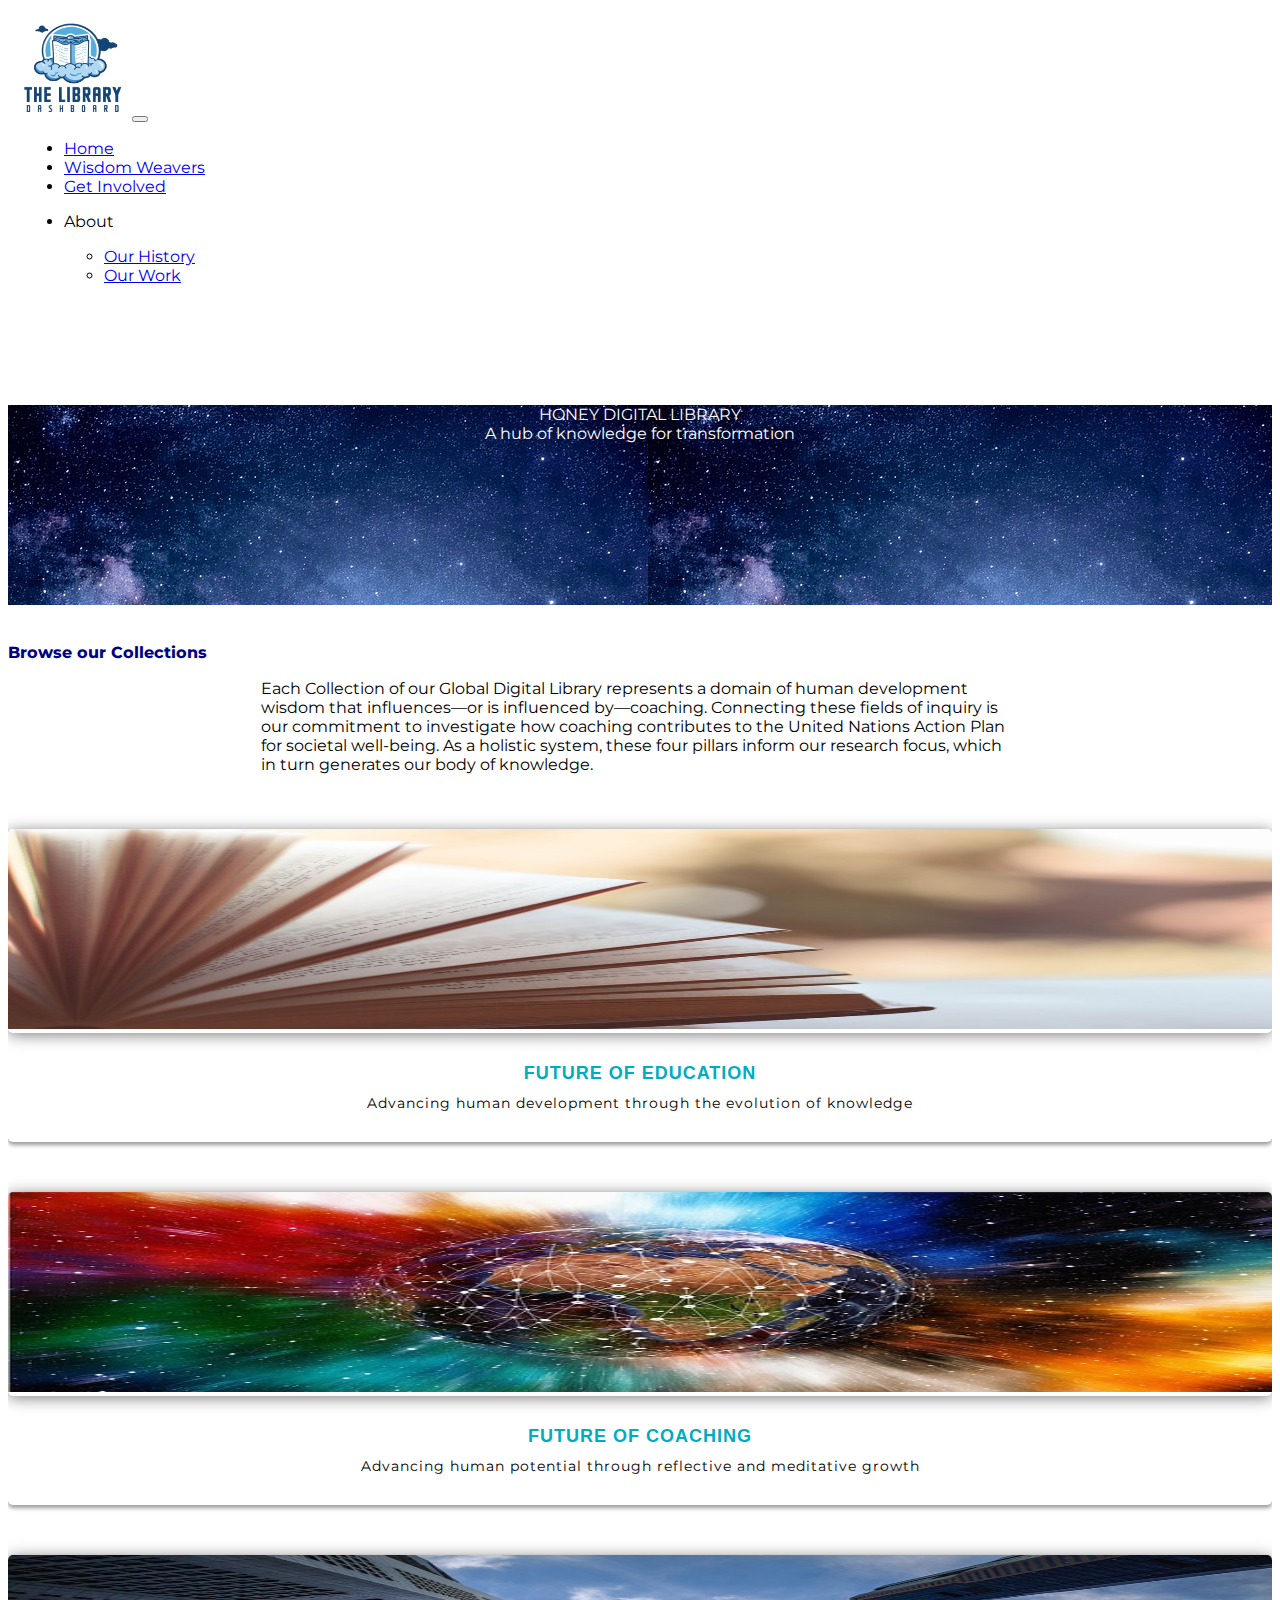
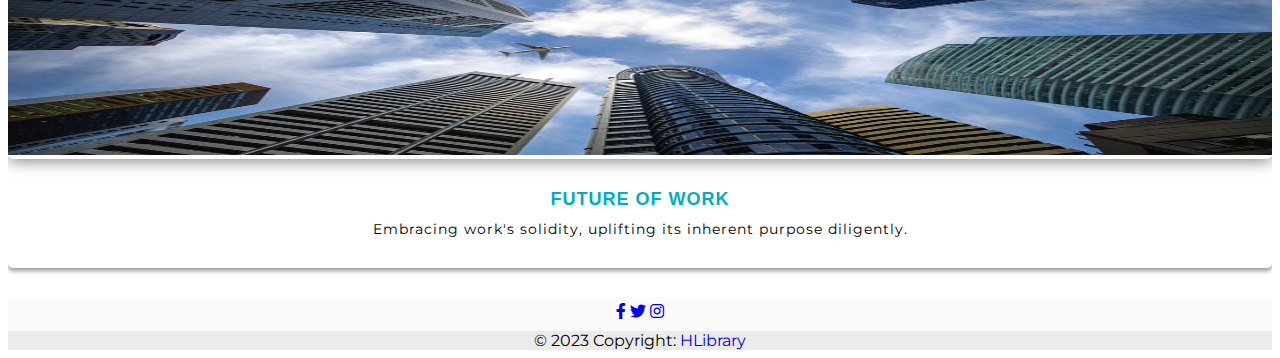
<file: index.html>
<!DOCTYPE html>
<html lang="en">

<head>
  <meta charset="UTF-8">
  <meta name="viewport" content="width=device-width, initial-scale=1.0">
  <link href="https://cdn.jsdelivr.net/npm/bootstrap@5.0.2/dist/css/bootstrap.min.css" rel="stylesheet"
    integrity="sha384-EVSTQN3/azprG1Anm3QDgpJLIm9Nao0Yz1ztcQTwFspd3yD65VohhpuuCOmLASjC" crossorigin="anonymous">
  <link rel="preconnect" href="https://fonts.googleapis.com">
  <link rel="preconnect" href="https://fonts.gstatic.com" crossorigin>
  <link href="https://fonts.googleapis.com/css2?family=Montserrat:wght@400;500&display=swap" rel="stylesheet">
  <link rel="stylesheet" href="./Css/index.css">
  <link rel="apple-touch-icon" sizes="180x180" href="./Assets/favicon_io/apple-touch-icon.png">
  <link rel="icon" type="image/png" sizes="32x32" href="./Assets/favicon_io/favicon-32x32.png">
  <link rel="icon" type="image/png" sizes="16x16" href="./Assets/favicon_io/favicon-16x16.png">
  <link rel="manifest" href="./Assets/favicon_io/site.webmanifest">
  <link rel="stylesheet" href="https://cdnjs.cloudflare.com/ajax/libs/font-awesome/5.15.3/css/all.min.css" />
  <title>HLibrary</title>
</head>

<body>
  <script src="https://cdn.jsdelivr.net/npm/bootstrap@5.0.2/dist/js/bootstrap.bundle.min.js"
    integrity="sha384-MrcW6ZMFYlzcLA8Nl+NtUVF0sA7MsXsP1UyJoMp4YLEuNSfAP+JcXn/tWtIaxVXM"
    crossorigin="anonymous"></script>

  <div class="container-fluid main-container">
    <!-- ____NAVBAR_____ -->
    <nav class="navbar navbar-expand-lg navbar-light fixed-top my-navbar" style="background-color:white">
      <div class="container-fluid">
        <a class="navbar-brand" href="./index.html"><img class="logo-image" src="./Assets/Logo.png" alt=""></a>
        <button class="navbar-toggler" type="button" data-bs-toggle="collapse" data-bs-target="#navbarSupportedContent"
          aria-controls="navbarSupportedContent" aria-expanded="false" aria-label="Toggle navigation">
          <span class="navbar-toggler-icon"></span>
        </button>
        <div class="collapse navbar-collapse" id="navbarSupportedContent">
          <ul class="navbar-nav ms-auto mb-2 mb-lg-0">
            <li class="nav-item">
              <a class="h6 nav-link me-4 active" aria-current="page" href="./index.html">Home</a>
            </li>
            <li class="nav-item">
              <a class="h6 nav-link me-4" href="./Wisdom/wisdom.html">Wisdom Weavers</a>
            </li>
            <li class="nav-item">
              <a class="h6 nav-link me-4" href="./Get_Involved/Involved.html">Get Involved</a>
            </li>
            <li class="nav-item dropdown">
              <div class="h6 nav-link me-4 dropdown-toggle" href="#" id="navbarDropdown" role="button"
                data-bs-toggle="dropdown" aria-expanded="false">
                About
              </div>
              <ul class="dropdown-menu" aria-labelledby="navbarDropdown">
                <li><a class="dropdown-item" href="./About/OurHistory.html">Our History</a></li>
                <li><a class="dropdown-item" href="./About/OurWork.html">Our Work</a></li>
              </ul>
            </li>
          </ul>
        </div>
      </div>
    </nav>

    <!-- HERO_IMAGE -->

    <div class="container-fluid hero-container">
      <div class="row align-items-center" style="height: 100%;">
        <div class="col text-center">
          <div class="h1">HONEY DIGITAL LIBRARY</div>
          <div class="h3">A hub of knowledge for transformation</div>
        </div>
      </div>
    </div>

    <!-- MAIN_IMAGE_CONTENT -->
    <br><br>
    <div class="container main-content">
      <div class="row align-items-center" style="height: 100%;">
        <div class="col text-center">
          <div class="h3 browse-text-color">Browse our Collections</div>
        </div>
      </div>
      <div class="row main-para">
        <div class="col">
          <div class="p">Each Collection of our Global Digital Library represents a domain of human development wisdom
            that influences—or is influenced by—coaching. Connecting these fields of inquiry is our commitment to
            investigate how coaching contributes to the United Nations Action Plan for societal well-being. As a
            holistic system, these four pillars inform our research focus, which in turn generates our body of
            knowledge.</div>
        </div>
      </div>
    </div>

    <!-- MY_HERO_CARDS -->
    <!-- This script got from frontendfreecode.com -->
    <div id="cards_landscape_wrap-2">
      <div class="container">
        <div class="row justify-content-center">
          <div class="col-xs-4 col-sm-6 col-md-3 col-lg-3">
            <a href="">
              <div class="card-flyer">
                <div class="text-box">
                  <div class="image-box">
                    <img src="./Assets/Book-Card.jpg" alt="" />
                  </div>
                  <div class="text-container">
                    <h6>Future Of Education</h6>
                    <p>Advancing human development through the evolution of knowledge</p>
                  </div>
                </div>
              </div>
            </a>
          </div>
          <div class="col-xs-4 col-sm-6 col-md-3 col-lg-3">
            <a href="">
              <div class="card-flyer">
                <div class="text-box">
                  <div class="image-box">
                    <img src="./Assets/Globe-Card.jpg" alt="" />
                  </div>
                  <div class="text-container">
                    <h6>Future Of Coaching</h6>
                    <p>Advancing human potential through reflective and meditative growth</p>
                  </div>
                </div>
              </div>
            </a>
          </div>
          <div class="col-xs-4 col-sm-6 col-md-3 col-lg-3">
            <a href="">
              <div class="card-flyer">
                <div class="text-box">
                  <div class="image-box">
                    <img src="./Assets/City-Card.jpg" alt="" />
                  </div>

                  <div class="text-container">
                    <h6>Future Of Work</h6>
                    <p>Embracing work's solidity, uplifting its inherent purpose diligently.</p>
                  </div>
                </div>
              </div>
            </a>
          </div>
        </div>
      </div>

      <br>
      <!-- FOOTER_OG -->

      <footer class="text-center text-white" style="background-color: rgb(250, 250, 250);">
        <!-- Grid container -->
        <div class="container pt-4">
          <!-- Section: Social media -->
          <section class="mb-4">
            <!-- Facebook -->
            <a class="btn btn-link btn-floating btn-lg text-dark m-1" href="https://www.facebook.com/manchesterunited/"
              role="button" data-mdb-ripple-color="dark"><i class="fab fa-facebook-f"></i></a>

            <!-- Twitter -->
            <a class="btn btn-link btn-floating btn-lg text-dark m-1" href="https://twitter.com/ManUtd" role="button"
              data-mdb-ripple-color="dark"><i class="fab fa-twitter"></i></a>

            <!-- Instagram -->
            <a class="btn btn-link btn-floating btn-lg text-dark m-1" href="https://www.instagram.com/manchesterunited/"
              role="button" data-mdb-ripple-color="dark"><i class="fab fa-instagram"></i></a>
          </section>
          <!-- Section: Social media -->
        </div>
        <!-- Grid container -->

        <!-- Copyright -->
        <div class="text-center text-dark p-3" style="background-color: rgb(235, 235, 235);">
          © 2023 Copyright:
          <a class="text-dark" href="https://mdbootstrap.com/">HLibrary</a>
        </div>
        <!-- Copyright -->
      </footer>





    </div>
</body>

</html>
</file>
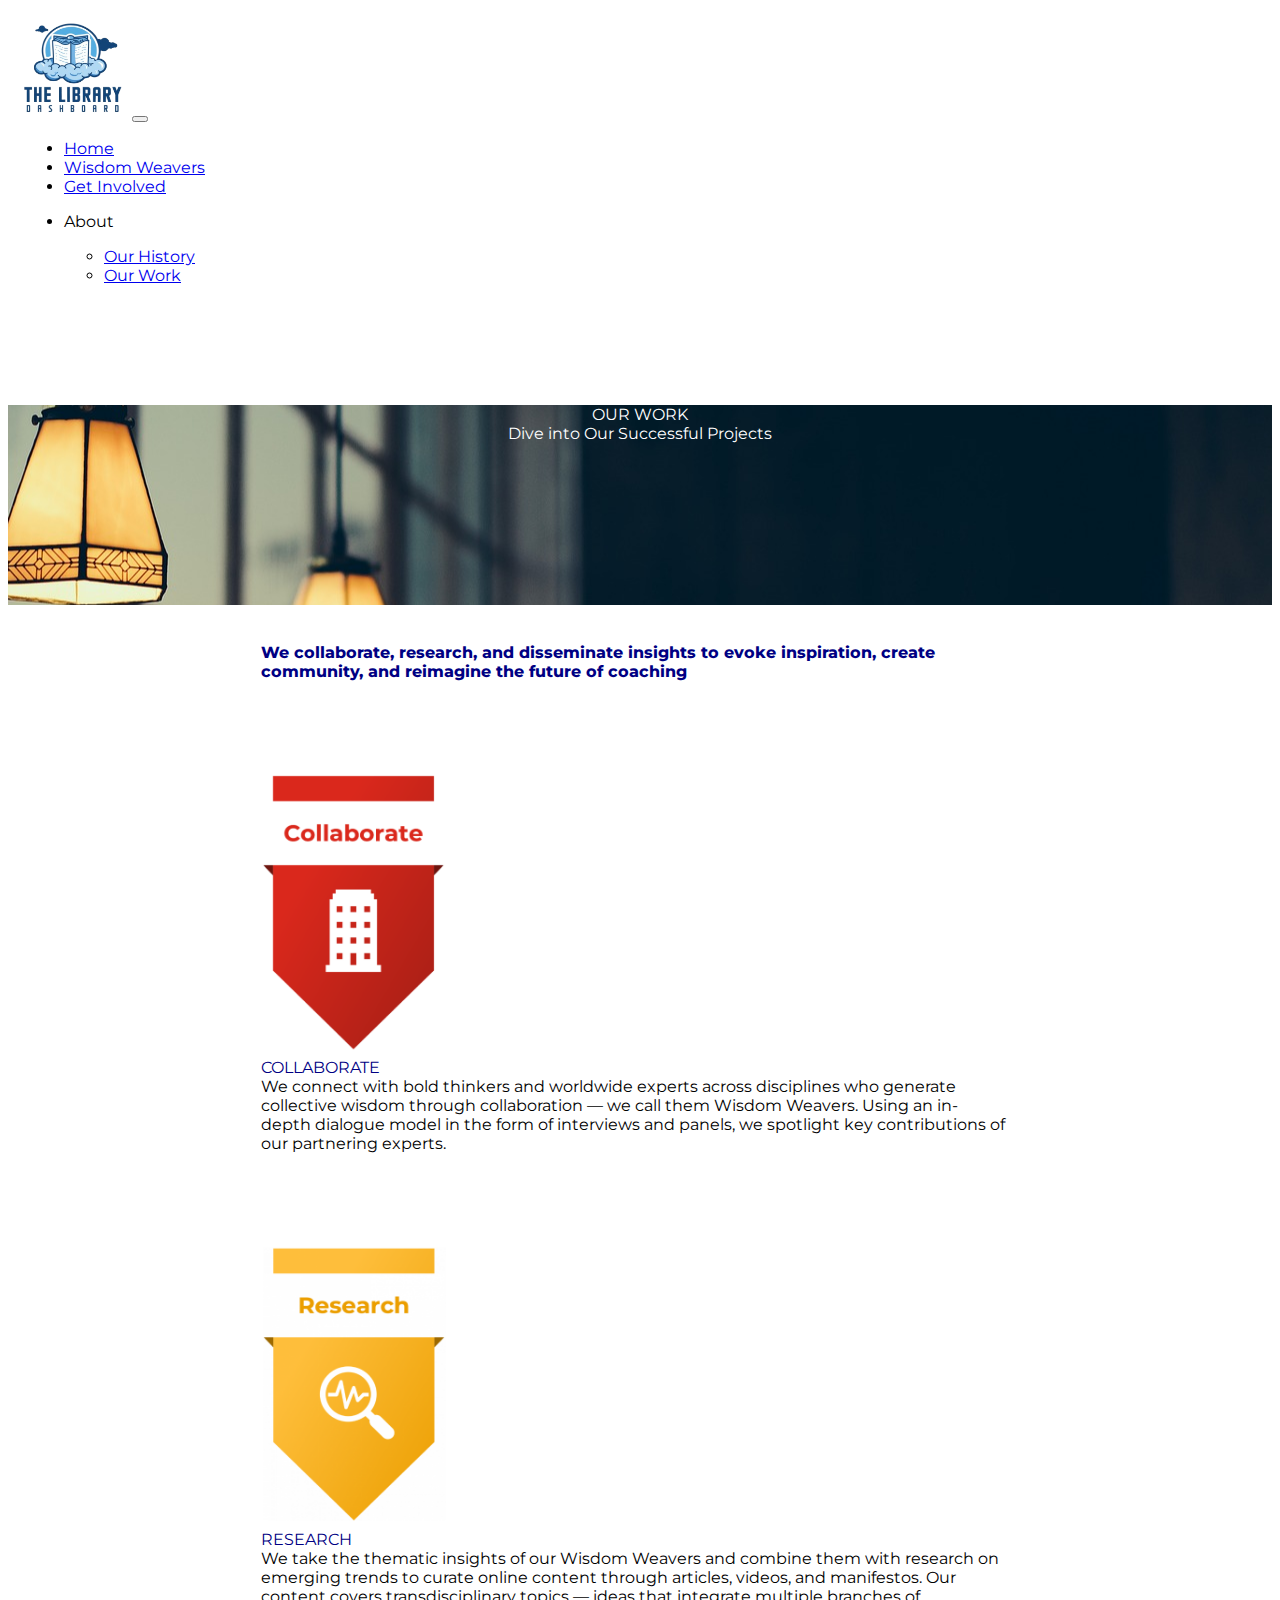
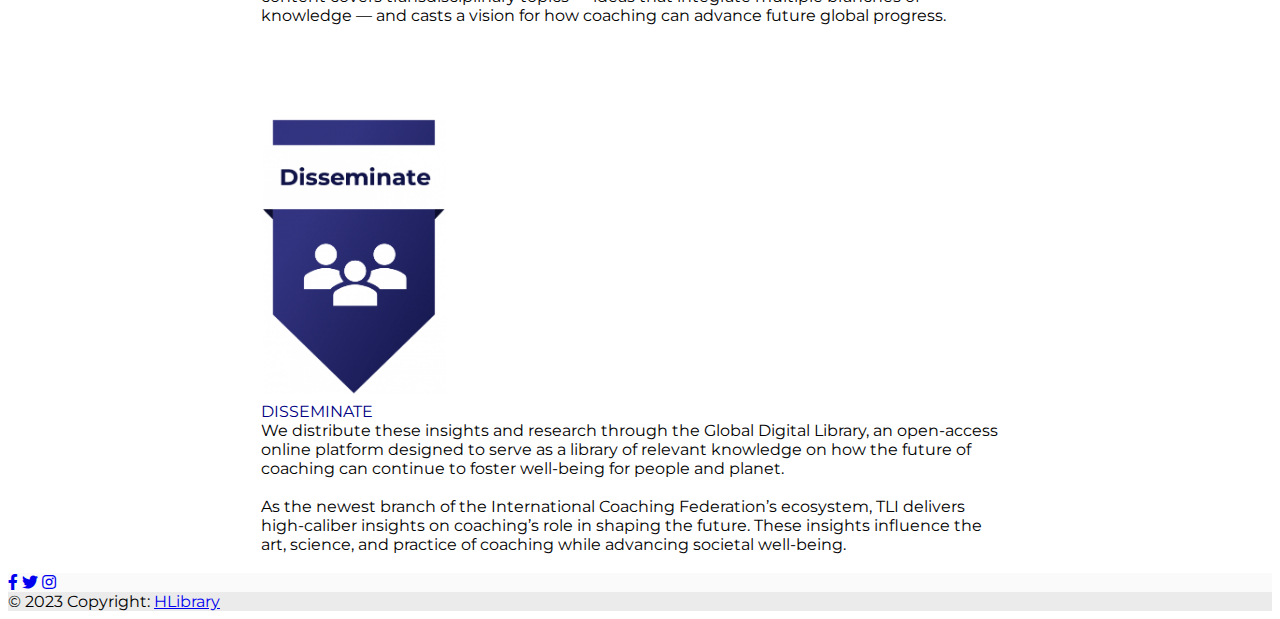
<file: About/OurWork.html>
<!DOCTYPE html>
<html lang="en">

<head>
  <meta charset="UTF-8">
  <meta name="viewport" content="width=device-width, initial-scale=1.0">
  <link href="https://cdn.jsdelivr.net/npm/bootstrap@5.0.2/dist/css/bootstrap.min.css" rel="stylesheet"
    integrity="sha384-EVSTQN3/azprG1Anm3QDgpJLIm9Nao0Yz1ztcQTwFspd3yD65VohhpuuCOmLASjC" crossorigin="anonymous">
  <link rel="preconnect" href="https://fonts.googleapis.com">
  <link rel="preconnect" href="https://fonts.gstatic.com" crossorigin>
  <link href="https://fonts.googleapis.com/css2?family=Montserrat:wght@400;500&display=swap" rel="stylesheet">
  <link rel="stylesheet" href="./work.css">
  <link rel="apple-touch-icon" sizes="180x180" href="../Assets/favicon_io/apple-touch-icon.png">
  <link rel="icon" type="image/png" sizes="32x32" href="../Assets/favicon_io/favicon-32x32.png">
  <link rel="icon" type="image/png" sizes="16x16" href="../Assets/favicon_io/favicon-16x16.png">
  <link rel="manifest" href="../Assets/favicon_io/site.webmanifest">
  <link rel="stylesheet" href="https://cdnjs.cloudflare.com/ajax/libs/font-awesome/5.15.3/css/all.min.css" />
  <title>Our Work--HLibrary</title>
</head>

<body>
  <script src="https://cdn.jsdelivr.net/npm/bootstrap@5.0.2/dist/js/bootstrap.bundle.min.js"
    integrity="sha384-MrcW6ZMFYlzcLA8Nl+NtUVF0sA7MsXsP1UyJoMp4YLEuNSfAP+JcXn/tWtIaxVXM"
    crossorigin="anonymous"></script>

  <div class="container-fluid main-container">
    <!-- ____NAVBAR_____ -->
    <nav class="navbar navbar-expand-lg navbar-light fixed-top my-navbar" style="background-color:white">
      <div class="container-fluid">
        <a class="navbar-brand" href="../index.html"><img class="logo-image" src="../Assets/Logo.png" alt=""></a>
        <button class="navbar-toggler" type="button" data-bs-toggle="collapse" data-bs-target="#navbarSupportedContent"
          aria-controls="navbarSupportedContent" aria-expanded="false" aria-label="Toggle navigation">
          <span class="navbar-toggler-icon"></span>
        </button>
        <div class="collapse navbar-collapse" id="navbarSupportedContent">
          <ul class="navbar-nav ms-auto mb-2 mb-lg-0">
            <li class="nav-item">
              <a class="h6 nav-link me-4 active" aria-current="page" href="../index.html">Home</a>
            </li>
            <li class="nav-item">
              <a class="h6 nav-link me-4" href="../Wisdom/wisdom.html">Wisdom Weavers</a>
            </li>
            <li class="nav-item">
              <a class="h6 nav-link me-4" href="../Get_Involved/Involved.html">Get Involved</a>
            </li>
            <li class="nav-item dropdown">
              <div class="h6 nav-link me-4 dropdown-toggle" href="#" id="navbarDropdown" role="button"
                data-bs-toggle="dropdown" aria-expanded="false">
                About
              </div>
              <ul class="dropdown-menu" aria-labelledby="navbarDropdown">
                <li><a class="dropdown-item" href="./OurHistory.html">Our History</a></li>
                <li><a class="dropdown-item" href="#">Our Work</a></li>
              </ul>
            </li>
          </ul>
        </div>
      </div>
    </nav>

    <!-- HERO_IMAGE -->

    <div class="container-fluid hero-container">
      <div class="row align-items-center" style="height: 100%;">
        <div class="col text-center">
          <div class="h1">OUR WORK</div>
          <div class="h3">Dive into Our Successful Projects</div>
        </div>
      </div>
    </div>

    <!-- MAIN_IMAGE_CONTENT -->
    <br><br>
    <div class="container main-content">
      <div class="row align-items-center" style="height: 100%;">
        <div class="col text-center">
          <div class="h3 browse-text-color">We collaborate, research, and disseminate insights to evoke inspiration,
            create community, and reimagine the future of coaching</div>
        </div>
      </div>
      <br><br><br><br>
      <div class="row main-para">
        <div class="col col-12 col-sm-6 col-lg-6">
          <img class="collab-img" src="../Assets/Collab_Img.png" alt="">
        </div>
        <div class="col col-12 col-sm-6 col-lg-6">
          <div class="h5 mt-3 mb-4 sign-heading">COLLABORATE</div>
          <div class="p">We connect with bold thinkers and worldwide experts across disciplines who generate collective
            wisdom through collaboration — we call them Wisdom Weavers. Using an in-depth dialogue model in the form of
            interviews and panels, we spotlight key contributions of our partnering experts.</div>
        </div>
      </div>
      <br><br><br><br>
      <div class="row main-para">
        <div class="col col-12 col-sm-6 col-lg-6">
          <img class="collab-img" src="../Assets/research-img.png" alt="">
        </div>
        <div class="col col-12 col-sm-6 col-lg-6">
          <div class="h5 mt-3 mb-4 sign-heading">RESEARCH</div>
          <div class="p">We take the thematic insights of our Wisdom Weavers and combine them with research on emerging
            trends to curate online content through articles, videos, and manifestos. Our content covers
            transdisciplinary topics — ideas that integrate multiple branches of knowledge — and casts a vision for how
            coaching can advance future global progress.</div>
        </div>
      </div>
      <br><br><br><br>
      <div class="row main-para">
        <div class="col col-12 col-sm-6 col-lg-6">
          <img class="collab-img" src="../Assets/disseminate-img.png" alt="">
        </div>
        <div class="col col-12 col-sm-6 col-lg-6">
          <div class="h5 mt-3 mb-4 sign-heading">DISSEMINATE</div>
          <div class="p">We distribute these insights and research through the Global Digital Library, an open-access
            online platform designed to serve as a library of relevant knowledge on how the future of coaching can
            continue to foster well-being for people and planet.
            <br><br>
            As the newest branch of the International Coaching Federation’s ecosystem, TLI delivers high-caliber
            insights on coaching’s role in shaping the future. These insights influence the art, science, and practice
            of coaching while advancing societal well-being.
          </div>
        </div>
      </div>
    </div>

    <br>
    <!-- FOOTER_OG -->

    <footer class="text-center text-white" style="background-color: rgb(250, 250, 250);">
      <!-- Grid container -->
      <div class="container pt-4">
        <!-- Section: Social media -->
        <section class="mb-4">
          <!-- Facebook -->
          <a class="btn btn-link btn-floating btn-lg text-dark m-1" href="https://www.facebook.com/manchesterunited/"
            role="button" data-mdb-ripple-color="dark"><i class="fab fa-facebook-f"></i></a>

          <!-- Twitter -->
          <a class="btn btn-link btn-floating btn-lg text-dark m-1" href="https://twitter.com/ManUtd" role="button"
            data-mdb-ripple-color="dark"><i class="fab fa-twitter"></i></a>

          <!-- Instagram -->
          <a class="btn btn-link btn-floating btn-lg text-dark m-1" href="https://www.instagram.com/manchesterunited/"
            role="button" data-mdb-ripple-color="dark"><i class="fab fa-instagram"></i></a>
        </section>
        <!-- Section: Social media -->
      </div>
      <!-- Grid container -->

      <!-- Copyright -->
      <div class="text-center text-dark p-3" style="background-color: rgb(235, 235, 235);">
        © 2023 Copyright:
        <a class="text-dark" href="https://mdbootstrap.com/">HLibrary</a>
      </div>
      <!-- Copyright -->
    </footer>


  </div>
</body>

</html>
</file>
<file: Css/index.css>
/* NAVBAR__ */
.main-container {
  margin: 0;
  padding: 0;
  overflow-x: hidden;
  font-family: 'Montserrat', sans-serif;
}

@media screen and (min-width: 992px) {
  .navbar {
    padding: 0;
  }

  .navbar .navbar-nav .nav-link {
    padding: 1em 0;
  }

  .navbar .navbar-nav .nav-item {
    margin: 0 1em;
  }
}

.navbar .navbar-nav .nav-item {
  position: relative;
}

.navbar .navbar-nav .nav-item::after {
  position: absolute;
  bottom: 0;
  left: 0;
  right: 0;
  margin: 0 auto;
  content: "";
  background-color: black;
  width: 0%;
  height: 4px;
  transition: all 0.5s;
}

.navbar .navbar-nav .nav-item:hover::after {
  width: 100%;
}

.logo-image {
  width: 110px;
  height: 105px;
  margin-left: 10px;
  margin-top: 6px;
}

/* Hero_IMAGE AND CONTENT */

.hero-container {
  margin: 0;
  padding: 0;
  margin-top: 120px;
  background-image: url(../Assets/Hero-Image.jpg);
  height: 200px;
  width: 100%;
  color: white;
  text-align: center;
}

}

.main-content {
  text-align: center;
  margin-top: 60px;
}

.browse-text-color {
  color: rgb(0, 0, 131);
  font-weight: 750;
}

.main-para {
  margin-top: 17px;
  margin-left: 20%;
  margin-right: 21%;
}

.p {
  text-align: left;
  justify-content: center;
}

@media screen and (max-width: 580px) {
  .hero-container {
    height: 350px;
  }

  .main-para {
    margin-left: 1px;
    margin-right: 1px;
  }
}

@media screen and (min-width: 600px) and (max-width: 850px) {
  .hero-container {
    height: 280px;
  }

  .main-para {
    margin-left: 15%;
    margin-right: 15%;
  }
}

/* MY_SMEXY_CARDS */

#cards_landscape_wrap-2 {
  text-align: center;
  background: white;
}

#cards_landscape_wrap-2 .container {
  width: 100%;
  overflow-x: auto;
  padding-top: 5px;
  padding-bottom: 10px;
  font-family: 'Montserrat', sans-serif;
}

#cards_landscape_wrap-2 a {
  text-decoration: none;
  outline: none;
}

#cards_landscape_wrap-2 .card-flyer {
  border-radius: 5px;
}

#cards_landscape_wrap-2 .card-flyer .image-box {
  background: #ffffff;
  overflow: hidden;
  box-shadow: 0px 2px 15px rgba(0, 0, 0, 0.50);
  border-radius: 5px;
}

#cards_landscape_wrap-2 .card-flyer .image-box img {
  -webkit-transition: all .9s ease;
  -moz-transition: all .9s ease;
  -o-transition: all .9s ease;
  -ms-transition: all .9s ease;
  width: 100%;
  height: 200px;
}

#cards_landscape_wrap-2 .card-flyer:hover .image-box img {
  opacity: 0.7;
  -webkit-transform: scale(1.15);
  -moz-transform: scale(1.15);
  -ms-transform: scale(1.15);
  -o-transform: scale(1.15);
  transform: scale(1.15);
}

#cards_landscape_wrap-2 .card-flyer .text-box {
  text-align: center;
}

#cards_landscape_wrap-2 .card-flyer .text-box .text-container {
  padding: 30px 18px;
}

#cards_landscape_wrap-2 .card-flyer {
  background: #FFFFFF;
  margin-top: 50px;
  -webkit-transition: all 0.2s ease-in;
  -moz-transition: all 0.2s ease-in;
  -ms-transition: all 0.2s ease-in;
  -o-transition: all 0.2s ease-in;
  transition: all 0.2s ease-in;
  box-shadow: 0px 3px 4px rgba(0, 0, 0, 0.40);
}

#cards_landscape_wrap-2 .card-flyer:hover {
  background: #fff;
  box-shadow: 0px 15px 26px rgba(0, 0, 0, 0.50);
  -webkit-transition: all 0.2s ease-in;
  -moz-transition: all 0.2s ease-in;
  -ms-transition: all 0.2s ease-in;
  -o-transition: all 0.2s ease-in;
  transition: all 0.2s ease-in;
  margin-top: 50px;
}

#cards_landscape_wrap-2 .card-flyer .text-box p {
  margin-top: 10px;
  margin-bottom: 0px;
  padding-bottom: 0px;
  font-size: 14px;
  letter-spacing: 1px;
  color: #000000;
}

#cards_landscape_wrap-2 .card-flyer .text-box h6 {
  margin-top: 0px;
  margin-bottom: 4px;
  font-size: 18px;
  font-weight: bold;
  text-transform: uppercase;
  font-family: 'Roboto Black', sans-serif;
  letter-spacing: 1px;
  color: #00acc1;
}
</file>
<file: About/work.css>
/* NAVBAR__ */
.main-container {
  margin: 0;
  padding: 0;
  overflow-x: hidden;
  font-family: 'Montserrat', sans-serif;
}

@media screen and (min-width: 992px) {
  .navbar {
    padding: 0;
  }

  .navbar .navbar-nav .nav-link {
    padding: 1em 0;
  }

  .navbar .navbar-nav .nav-item {
    margin: 0 1em;
  }
}

.navbar .navbar-nav .nav-item {
  position: relative;
}

.navbar .navbar-nav .nav-item::after {
  position: absolute;
  bottom: 0;
  left: 0;
  right: 0;
  margin: 0 auto;
  content: "";
  background-color: black;
  width: 0%;
  height: 4px;
  transition: all 0.5s;
}

.navbar .navbar-nav .nav-item:hover::after {
  width: 100%;
}

.logo-image {
  width: 110px;
  height: 105px;
  margin-left: 10px;
  margin-top: 6px;
}

/* Hero_IMAGE AND CONTENT */

.hero-container {
  margin: 0;
  padding: 0;
  margin-top: 120px;
  background-image: url(../Assets/History-Image.jpg);
  background-position: center;
  height: 200px;
  width: 100%;
  color: white;
  text-align: center;
}

}

.main-content {
  text-align: center;
  margin-top: 60px;
}

.browse-text-color {
  color: rgb(0, 0, 131);
  margin-left: 20%;
  margin-right: 20%;
  font-weight: 750;
}

.main-para {
  margin-top: 17px;
  margin-left: 20%;
  margin-right: 21%;
}

.p {
  text-align: left;
}

.sign-heading {
  color: rgb(0, 0, 131);
}

.collab-img {
  height: 280px;
  width: 185px;
}

@media screen and (max-width: 580px) {
  .hero-container {
    height: 350px;
  }

  .main-para {
    margin-left: 0%;
    margin-right: 0%;
  }

  .browse-text-color {
    margin-left: 0%;
    margin-right: 0%;
  }
}

@media screen and (min-width: 581px) and (max-width: 850px) {
  .hero-container {
    height: 280px;
  }

  .browse-text-color {
    margin-left: 2%;
    margin-right: 2%;
  }

  .main-para {
    margin-left: 3%;
    margin-right: 3%;
  }
}
</file>
